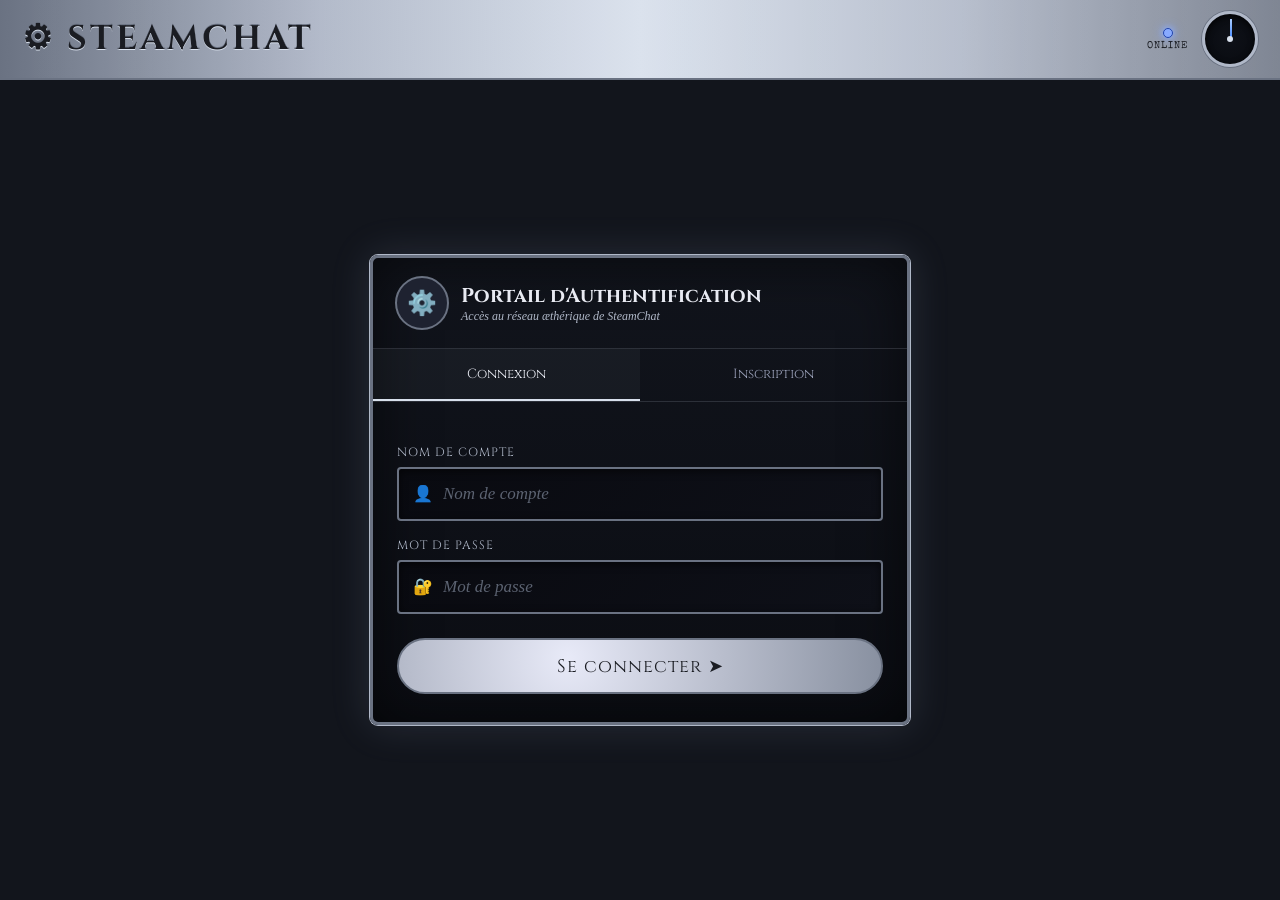
<file: index.html>
<!DOCTYPE html>
<html lang="fr">
<head>
  <meta charset="UTF-8">
  <meta name="viewport" content="width=device-width, initial-scale=1.0">
  <title>SteamChat — Connexion</title>
  <link href="https://fonts.googleapis.com/css2?family=Special+Elite&family=Cinzel:wght@400;600;700&family=IM+Fell+English:ital@0;1&display=swap" rel="stylesheet">
  <link rel="stylesheet" href="style.css">
</head>

<body class="auth-page">

<header class="pipe-top">
  <div class="app-title">⚙ STEAMCHAT</div>
  <div class="header-controls">
    <div class="led-group">
      <div class="led"></div>
      <div class="led-label">ONLINE</div>
    </div>
    <div class="gauge-face">
      <div class="gauge-needle"></div>
      <div class="gauge-center"></div>
    </div>
  </div>
</header>

<main class="auth-main">
  <section class="auth-box">
    <div class="auth-head">
      <div class="auth-avatar">⚙️</div>
      <div>
        <h1>Portail d'Authentification</h1>
        <p>Accès au réseau æthérique de SteamChat</p>
      </div>
    </div>

    <div class="auth-tabs">
      <button class="tab-btn active" onclick="showLogin()">Connexion</button>
      <button class="tab-btn" onclick="showRegister()">Inscription</button>
    </div>

    <!-- Panneau Connexion -->
    <div id="loginPanel" class="auth-panel active">
      <label for="loginUser">Nom de compte</label>
      <div class="input-wrapper">
        <span>👤</span>
        <input id="loginUser" class="form-input" type="text" placeholder="Nom de compte">
      </div>

      <label for="loginPass">Mot de passe</label>
      <div class="input-wrapper">
        <span>🔐</span>
        <input id="loginPass" class="form-input" type="password" placeholder="Mot de passe">
      </div>

      <button class="auth-btn" onclick="login()">Se connecter ➤</button>
    </div>

    <!-- Panneau Inscription -->
    <div id="registerPanel" class="auth-panel">
      <label for="regUser">Nom de compte</label>
      <div class="input-wrapper">
        <span>👤</span>
        <input id="regUser" class="form-input" type="text" placeholder="Choisissez un login">
      </div>

      <label for="regPass">Mot de passe</label>
      <div class="input-wrapper">
        <span>🔐</span>
        <input id="regPass" class="form-input" type="password" placeholder="Choisissez un mot de passe">
      </div>

      <label for="regPass2">Confirmation</label>
      <div class="input-wrapper">
        <span>🗝️</span>
        <input id="regPass2" class="form-input" type="password" placeholder="Confirmez le mot de passe">
      </div>

      <button class="auth-btn" onclick="register()">Créer le compte ⚙️</button>
    </div>
  </section>
</main>

<script>
const API_URL = "http://172.29.20.76:9000";

function showLogin() {
  document.getElementById("loginPanel").classList.add("active");
  document.getElementById("registerPanel").classList.remove("active");
  document.querySelectorAll(".tab-btn")[0].classList.add("active");
  document.querySelectorAll(".tab-btn")[1].classList.remove("active");
}

function showRegister() {
  document.getElementById("loginPanel").classList.remove("active");
  document.getElementById("registerPanel").classList.add("active");
  document.querySelectorAll(".tab-btn")[0].classList.remove("active");
  document.querySelectorAll(".tab-btn")[1].classList.add("active");
}

async function login() {
  const login = document.getElementById("loginUser").value.trim();
  const pasword = document.getElementById("loginPass").value.trim();

  if (!login || !pasword) {
    alert("Veuillez remplir tous les champs.");
    return;
  }

  try {
    const response = await fetch(`${API_URL}/connexion`, {
      method: "POST",
      headers: {
        "Content-Type": "application/json"
      },
      body: JSON.stringify({
        login: login,
        pasword: pasword
      })
    });

    const data = await response.json();

    if (response.ok) {
      localStorage.setItem("user", data.user.login);
      localStorage.setItem("userId", data.user.id);
      window.location.href = "chat.html";
    } else {
      alert(data.message || "Connexion refusée.");
    }
  } catch (error) {
    console.error(error);
    alert("Impossible de contacter le serveur HTTP.");
  }
}

async function register() {
  const login = document.getElementById("regUser").value.trim();
  const pasword = document.getElementById("regPass").value.trim();
  const confirm = document.getElementById("regPass2").value.trim();

  if (!login || !pasword || !confirm) {
    alert("Veuillez remplir tous les champs.");
    return;
  }

  if (pasword !== confirm) {
    alert("Les mots de passe ne correspondent pas.");
    return;
  }

  try {
    const response = await fetch(`${API_URL}/register`, {
      method: "POST",
      headers: {
        "Content-Type": "application/json"
      },
      body: JSON.stringify({
        login: login,
        pasword: pasword
      })
    });

    const data = await response.json();

    if (response.ok) {
      alert(data.message || "Inscription réussie !");
      showLogin();
    } else {
      alert(data.message || data.error || "Erreur inscription.");
    }
  } catch (error) {
    console.error(error);
    alert("Impossible de contacter le serveur HTTP.");
  }
}
</script>

</body>
</html>
</file>
<file: style.css>
:root {
  --silver: #b0b8c8;
  --silver-light: #d8e0ec;
  --silver-dark: #6a7282;
  --silver-mid: #8890a0;
  --iron-dark: #1a1c22;
  --glow: #c8d4e8;
  --pipe-bg: #12151c;
  --parchment: #e8eaf2;
  --parchment-dark: #9aa0b8;
  --leather: #1e2230;
}

* {
  margin: 0;
  padding: 0;
  box-sizing: border-box;
}

html, body {
  width: 100%;
  height: 100%;
}

body {
  background: var(--iron-dark);
  font-family: 'Special Elite', cursive;
  overflow: hidden;
  color: var(--parchment);
}

@keyframes needle-swing {
  0%,100% { transform: rotate(-20deg); }
  50% { transform: rotate(30deg); }
}

@keyframes blink-led {
  0%,49% { opacity: 1; }
  50%,100% { opacity: 0.2; }
}

@keyframes msg-in {
  from { opacity: 0; transform: translateY(14px); }
  to { opacity: 1; transform: translateY(0); }
}

@keyframes pipe-shimmer {
  0% { background-position: -200% center; }
  100% { background-position: 200% center; }
}

@keyframes boil {
  0%,100% { transform: scale(1); }
  50% { transform: scale(1.06); }
}

.pipe-top {
  height: 80px;
  display: flex;
  align-items: center;
  justify-content: space-between;
  padding: 0 22px;
  background: linear-gradient(90deg, var(--silver-dark), var(--silver), var(--silver-light), var(--silver), var(--silver-dark));
  border-bottom: 2px solid var(--silver-dark);
  position: relative;
  overflow: hidden;
  z-index: 10;
}

.pipe-top::after {
  content: '';
  position: absolute;
  inset: 0;
  background: linear-gradient(90deg, transparent, rgba(255,255,255,0.14), transparent);
  background-size: 200% 100%;
  animation: pipe-shimmer 4s linear infinite;
  pointer-events: none;
}

.app-title {
  font-family: 'Cinzel', serif;
  font-size: 34px;
  font-weight: 700;
  color: var(--iron-dark);
  text-shadow: 0 1px 0 var(--silver-light), 0 -1px 0 var(--silver-dark);
  letter-spacing: 3px;
  z-index: 2;
}

.header-controls {
  display: flex;
  align-items: center;
  gap: 14px;
  z-index: 2;
}

.led {
  width: 10px;
  height: 10px;
  border-radius: 50%;
  background: #88aaff;
  box-shadow: 0 0 6px #88aaff, 0 0 12px #88aaff;
  animation: blink-led 1.4s step-end infinite;
  border: 1px solid #2244aa;
}

.led-label {
  font-size: 10px;
  color: var(--iron-dark);
  letter-spacing: 1px;
  text-transform: uppercase;
}

.led-group {
  display: flex;
  flex-direction: column;
  align-items: center;
  gap: 3px;
}

.gauge-face {
  width: 56px;
  height: 56px;
  border-radius: 50%;
  background: radial-gradient(circle, #0e1118, #080a0f);
  border: 3px solid var(--silver);
  box-shadow: 0 0 0 1px var(--silver-dark), inset 0 2px 6px rgba(0,0,0,0.8);
  position: relative;
}

.gauge-needle {
  position: absolute;
  width: 2px;
  height: 20px;
  background: linear-gradient(to top, #4488ff, #aaccff);
  bottom: 50%;
  left: 50%;
  transform-origin: bottom center;
  animation: needle-swing 3s ease-in-out infinite;
}

.gauge-center {
  position: absolute;
  width: 6px;
  height: 6px;
  border-radius: 50%;
  background: var(--silver-light);
  left: 50%;
  top: 50%;
  transform: translate(-50%, -50%);
}

/* AUTH */

.auth-page {
  background:
    radial-gradient(circle at top, rgba(216,224,236,0.08), transparent 30%),
    linear-gradient(180deg, #0f1219, #090b12);
}

.auth-main {
  height: calc(100vh - 80px);
  display: flex;
  align-items: center;
  justify-content: center;
  padding: 20px;
  background: var(--pipe-bg);
}

.auth-box {
  width: 540px;
  border: 3px solid var(--silver-dark);
  border-radius: 8px;
  background: linear-gradient(180deg, #11141c, #0b0d13);
  box-shadow:
    0 0 0 1px var(--silver),
    0 0 40px rgba(160,176,210,0.16),
    inset 0 0 60px rgba(0,0,0,0.6);
  overflow: hidden;
}

.auth-head {
  padding: 18px 22px;
  border-bottom: 1px solid rgba(176,184,200,0.18);
  display: flex;
  align-items: center;
  gap: 12px;
}

.auth-avatar {
  width: 54px;
  height: 54px;
  border-radius: 50%;
  border: 2px solid var(--silver-dark);
  background: var(--leather);
  display: flex;
  align-items: center;
  justify-content: center;
  font-size: 24px;
}

.auth-head h1 {
  font-family: 'Cinzel', serif;
  font-size: 20px;
}

.auth-head p {
  font-size: 12px;
  color: var(--silver);
  font-family: 'IM Fell English', serif;
  font-style: italic;
}

.auth-tabs {
  display: flex;
  border-bottom: 1px solid rgba(176,184,200,0.18);
}

.tab-btn {
  flex: 1;
  padding: 16px;
  background: transparent;
  border: none;
  color: var(--parchment-dark);
  font-family: 'Cinzel', serif;
  cursor: pointer;
  border-bottom: 2px solid transparent;
}

.tab-btn.active {
  color: var(--parchment);
  border-bottom-color: var(--silver-light);
  background: rgba(176,184,200,0.05);
}

.auth-panel {
  display: none;
  padding: 26px 24px 28px;
}

.auth-panel.active {
  display: block;
}

.auth-panel label {
  display: block;
  font-family: 'Cinzel', serif;
  font-size: 12px;
  letter-spacing: 1px;
  text-transform: uppercase;
  color: var(--silver);
  margin-bottom: 7px;
  margin-top: 16px;
}

.auth-btn {
  width: 100%;
  min-height: 56px;
  margin-top: 24px;
  border-radius: 999px;
  border: 2px solid var(--silver-dark);
  cursor: pointer;
  background: radial-gradient(circle at 35% 35%, #e8eaf8, var(--silver-mid));
  color: var(--iron-dark);
  font-family: 'Cinzel', serif;
  font-size: 18px;
  letter-spacing: 1px;
}

/* CHAT */

.app {
  width: 100vw;
  height: 100vh;
  display: grid;
  grid-template-columns: 340px 1fr;
  grid-template-rows: 80px 1fr 90px;
  background: var(--pipe-bg);
  overflow: hidden;
  position: relative;
}

.app .pipe-top {
  grid-column: 1 / -1;
  grid-row: 1;
}

.sidebar {
  grid-column: 1;
  grid-row: 2;
  background: linear-gradient(135deg, #0e1018, #090b12);
  overflow-y: auto;
  padding: 14px 10px 12px 12px;
}

.sidebar-section-title {
  font-family: 'Cinzel', serif;
  font-size: 12px;
  letter-spacing: 2px;
  color: var(--silver);
  text-transform: uppercase;
  padding: 8px 4px 6px;
  border-bottom: 1px solid var(--silver-dark);
  margin-bottom: 8px;
}

.contact-item {
  display: flex;
  align-items: center;
  gap: 10px;
  padding: 12px 8px;
  border-radius: 4px;
  border: 1px solid transparent;
}

.contact-item.active {
  background: rgba(176,184,200,0.1);
  border-color: var(--silver-dark);
}

.avatar,
.msg-avatar {
  border-radius: 50%;
  border: 2px solid var(--silver-dark);
  background: var(--leather);
  display: flex;
  align-items: center;
  justify-content: center;
  box-shadow: 0 0 0 1px var(--silver), inset 0 0 6px rgba(0,0,0,0.6);
  flex-shrink: 0;
  position: relative;
}

.avatar {
  width: 46px;
  height: 46px;
  font-size: 18px;
}

.msg-avatar {
  width: 40px;
  height: 40px;
  font-size: 15px;
}

.avatar-status {
  position: absolute;
  bottom: 1px;
  right: 1px;
  width: 8px;
  height: 8px;
  border-radius: 50%;
  border: 1px solid #090b12;
}

.status-online {
  background: #44aaff;
  box-shadow: 0 0 4px #44aaff;
}

.contact-name {
  font-size: 16px;
  color: var(--parchment);
}

.contact-preview {
  font-size: 12px;
  color: var(--parchment-dark);
  font-family: 'IM Fell English', serif;
  font-style: italic;
}

.contact-time {
  margin-left: auto;
  font-size: 10px;
  color: var(--silver);
}

.pipe-divider {
  position: absolute;
  top: 80px;
  bottom: 90px;
  left: 339px;
  width: 14px;
  z-index: 5;
  background: linear-gradient(90deg, var(--silver-dark), var(--silver), var(--silver-light), var(--silver), var(--silver-dark));
}

.chat-area {
  grid-column: 2;
  grid-row: 2;
  display: flex;
  flex-direction: column;
  background: linear-gradient(170deg, #0e1018, #090a10);
  overflow: hidden;
  padding-left: 14px;
}

.chat-header {
  padding: 16px 20px;
  display: flex;
  align-items: center;
  gap: 14px;
  border-bottom: 1px solid rgba(176,184,200,0.15);
}

.chat-header-name {
  font-family: 'Cinzel', serif;
  font-size: 26px;
}

.chat-header-sub {
  font-size: 13px;
  color: var(--silver);
  font-family: 'IM Fell English', serif;
  font-style: italic;
}

.messages {
  flex: 1;
  overflow-y: auto;
  padding: 22px;
  display: flex;
  flex-direction: column;
  gap: 16px;
}

.system-msg {
  text-align: center;
  font-family: 'IM Fell English', serif;
  font-style: italic;
  font-size: 13px;
  color: var(--silver);
  opacity: 0.7;
}

.date-divider {
  display: flex;
  align-items: center;
  gap: 10px;
  color: var(--silver-dark);
  font-size: 12px;
  letter-spacing: 2px;
  text-transform: uppercase;
}

.date-divider::before,
.date-divider::after {
  content: '';
  flex: 1;
  height: 1px;
  background: linear-gradient(90deg, transparent, var(--silver-dark), transparent);
}

.msg {
  display: flex;
  gap: 12px;
  animation: msg-in 0.3s ease;
  align-items: flex-start;
}

.msg.mine {
  flex-direction: row-reverse;
}

.msg-content {
  max-width: 72%;
}

.msg-bubble {
  max-width: 100%;
  padding: 14px 18px;
  font-family: 'IM Fell English', serif;
  font-size: 19px;
  line-height: 1.65;
  white-space: normal;
  word-break: break-word;
  overflow-wrap: anywhere;
}

.msg.theirs .msg-bubble {
  background: linear-gradient(135deg, #141620, #0e1018);
  border: 1px solid var(--silver-dark);
  color: var(--parchment);
  border-radius: 2px 12px 12px 12px;
}

.msg.mine .msg-bubble {
  background: linear-gradient(135deg, #1a1e2a, #12151e);
  border: 1px solid var(--silver);
  color: var(--parchment);
  border-radius: 12px 2px 12px 12px;
}

.msg-time {
  font-size: 12px;
  color: var(--silver);
  opacity: 0.6;
  margin-top: 4px;
}

.input-bar {
  grid-column: 1 / -1;
  grid-row: 3;
  display: flex;
  align-items: center;
  padding: 0 18px;
  gap: 12px;
  background: linear-gradient(180deg, var(--silver-dark), var(--silver), var(--silver-light), var(--silver), var(--silver-dark));
  border-top: 2px solid var(--silver-dark);
}

.input-wrapper {
  flex: 1;
  background: linear-gradient(135deg, #090a10, #0e1018);
  border: 2px solid var(--silver-dark);
  border-radius: 4px;
  display: flex;
  align-items: center;
  gap: 10px;
  padding: 0 14px;
  box-shadow: inset 0 2px 8px rgba(0,0,0,0.6);
  height: 54px;
}

.input-wrapper:focus-within {
  border-color: var(--silver);
}

.form-input,
.chat-input {
  flex: 1;
  background: none;
  border: none;
  outline: none;
  color: var(--parchment);
  font-family: 'IM Fell English', serif;
  font-size: 17px;
  caret-color: var(--silver-light);
}

.form-input::placeholder,
.chat-input::placeholder {
  color: var(--silver-dark);
  opacity: 0.85;
  font-style: italic;
}

.btn-icon,
.send-btn {
  border-radius: 50%;
  background: radial-gradient(circle at 35% 35%, var(--silver-light), var(--silver-dark));
  border: 2px solid var(--silver-dark);
  cursor: pointer;
  display: flex;
  align-items: center;
  justify-content: center;
  color: var(--iron-dark);
  box-shadow: 0 2px 6px rgba(0,0,0,0.5), inset 0 1px 2px rgba(255,255,255,0.2);
  transition: all 0.15s;
  flex-shrink: 0;
}

.btn-icon {
  width: 44px;
  height: 44px;
  font-size: 18px;
}

.send-btn {
  width: 56px;
  height: 56px;
  font-size: 22px;
}

.btn-icon:hover,
.send-btn:hover {
  transform: scale(1.05);
  box-shadow: 0 2px 12px rgba(0,0,0,0.6), 0 0 20px rgba(176,184,200,0.35);
}

.logout-btn {
  background: radial-gradient(circle at 35% 35%, #f0d0d0, #9b5555);
}

@media (max-width: 900px) {
  .app {
    grid-template-columns: 260px 1fr;
  }

  .pipe-divider {
    left: 259px;
  }

  .app-title {
    font-size: 24px;
  }

  .auth-box {
    width: 100%;
  }
}
</file>
